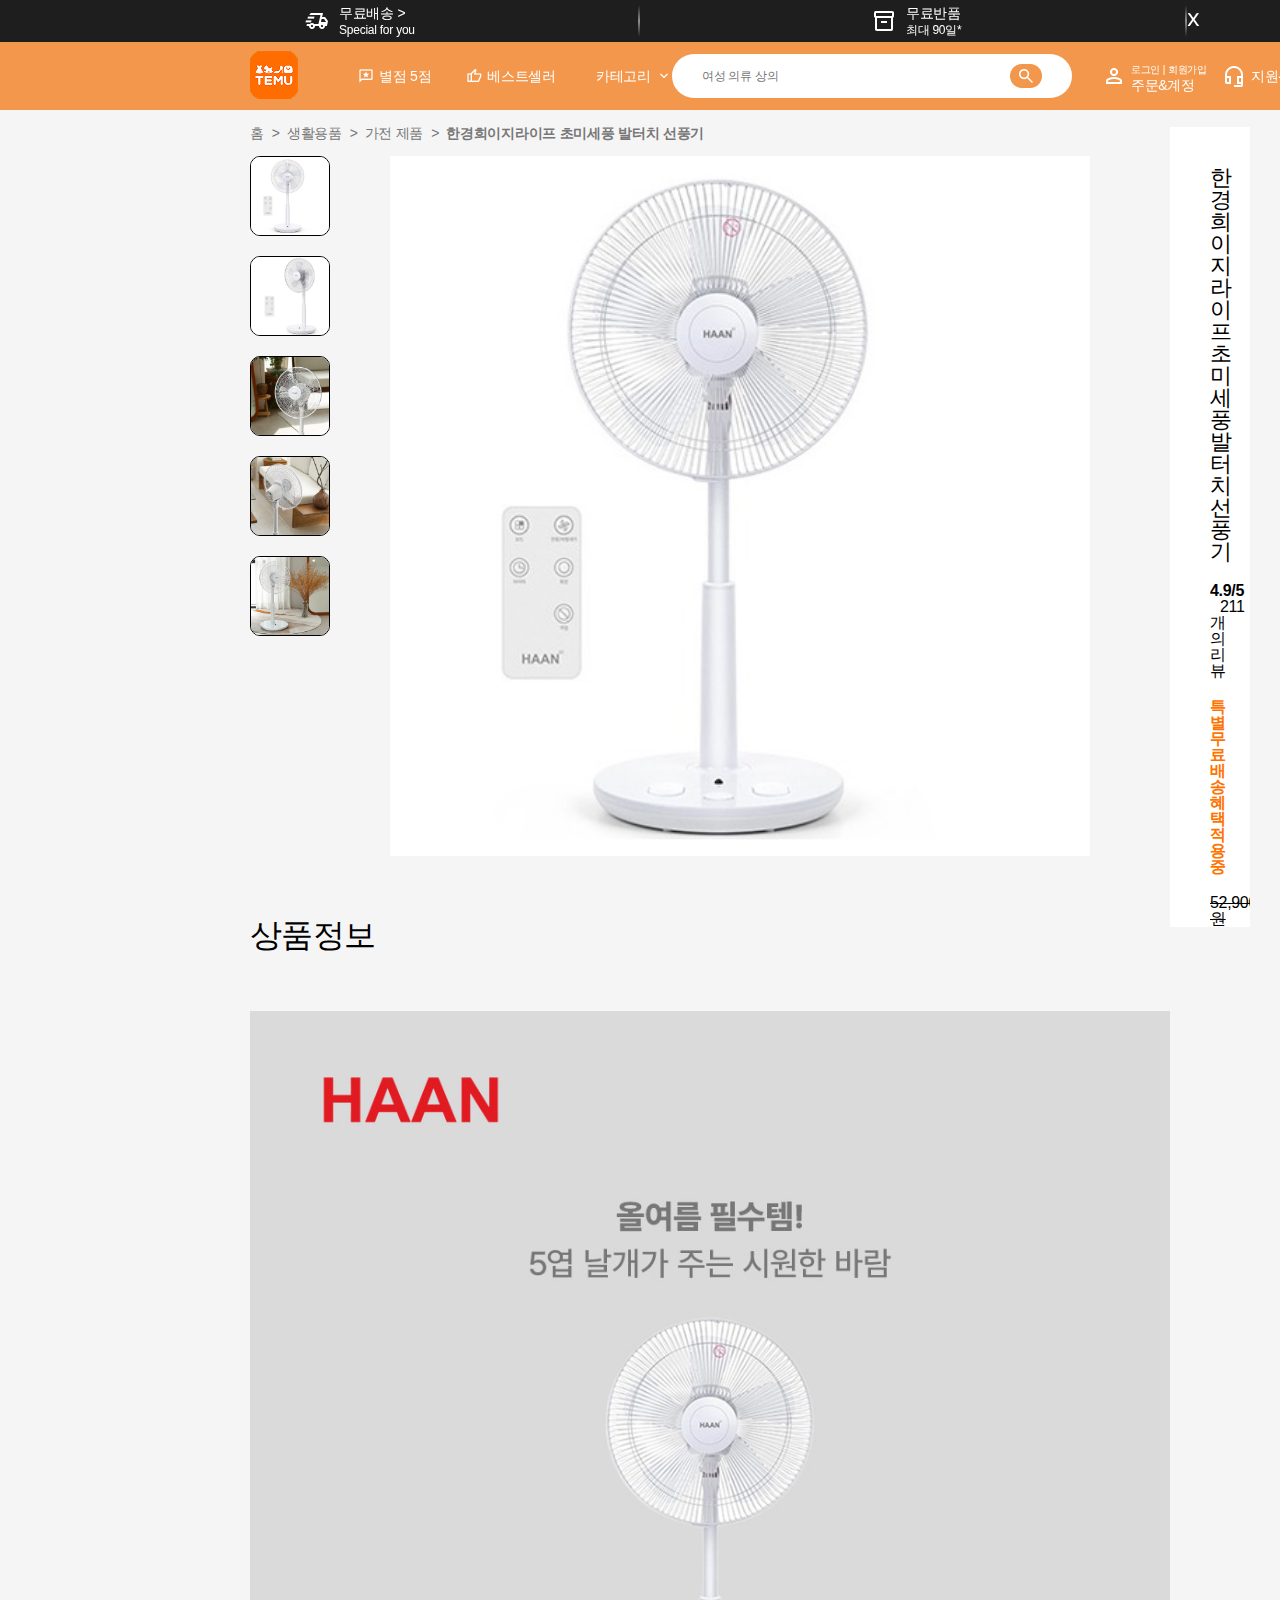
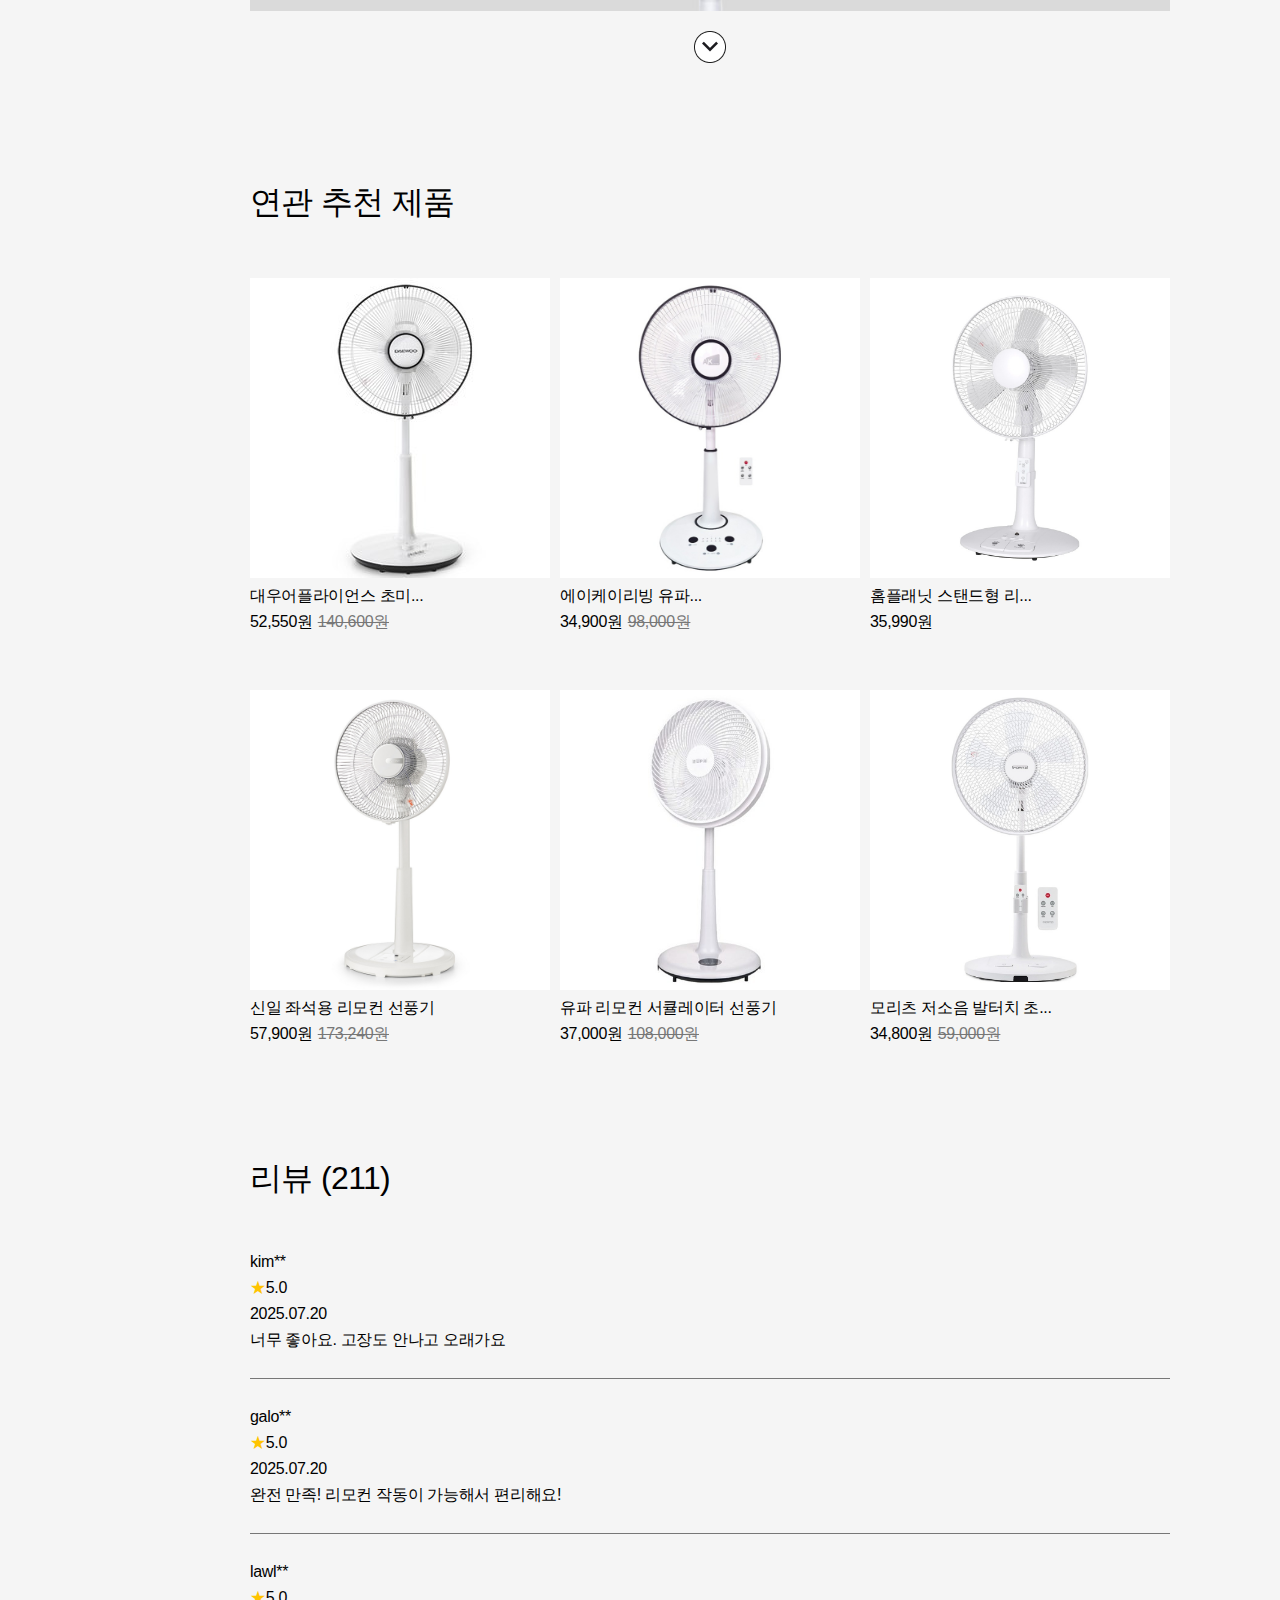
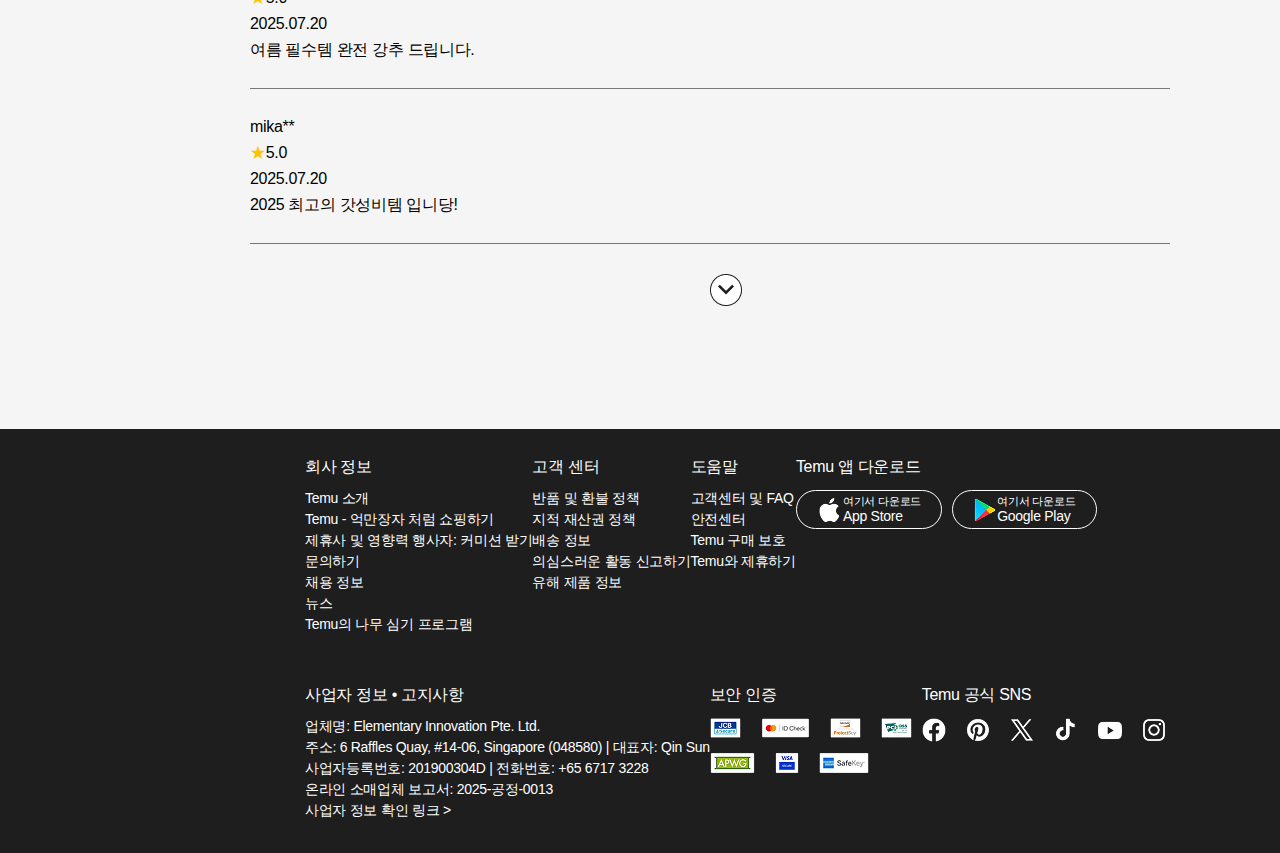
<file: buy.html>
<!DOCTYPE html>
<html lang="ko">
<head>
    <meta charset="UTF-8">
    <meta name="viewport" content="width=device-width, initial-scale=1.0">
    <title>Temu</title>
    <link rel="stylesheet" href="./styles/reset.css">
    <link rel="stylesheet" href="./styles/common.css">
    <link rel="stylesheet" href="./styles/buy.css">
    <script src="./scripts/common.js" defer></script>
    <script src="./scripts/buy.js" defer></script>
</head>
<body>
    <header>
        <div class="top">
            <div class="ad">
                <ul>
                    <li>
                        <a href="#">
                            <span>무료배송 ></span>
                            <br>
                            <span>Special for you</span>
                        </a>
                    </li>
                    <li>
                        <a href="#">
                            <span>무료반품</span>
                            <br>
                            <span>최대 90일*</span>
                        </a>
                    </li>
                    <li>
                        <a href="#">
                            <span>Temu 앱 다운로드</span>
                        </a>
                    </li>
                </ul>
            </div>
            <p class="close"><img src="./images/ad/ad_close.png" alt="광고 닫기"></p>
        </div>
        <div class="bottom">
            <div class="left">
                <h1><a href="./index.html" class="logo"><img src="./images/logo.png" alt="Temu"></a></h1>
                <ul class="cate">
                    <li>
                        <a href="#">
                            <img src="./images/icons/icon_001.png" alt="별점5점">
                            <span>별점 5점</span>
                        </a>
                    </li>
                    <li>
                        <a href="#">
                            <img src="./images/icons/icon_002.png" alt="베스트셀러">
                            <span>베스트셀러</span>
                        </a>
                    </li>
                    <li>
                        <a href="#">
                            <span>카테고리</span>
                            <img src="./images/icons/icon_003.png" alt="카테고리더보기">
                        </a>
                        <ul class="lnb">
                            <li>
                                <a href="#"><span>의류</span></a>
                                <ul class="sub">
                                    <li>
                                        <a href="#">
                                            <div class="img_border">
                                                <img src="./images/lnb/lnb001.jpg" alt="#">
                                            </div>
                                            <span>여성의류</span>
                                        </a>
                                    </li>
                                    <li>
                                        <a href="#">
                                            <div class="img_border">
                                                <img src="./images/lnb/lnb002.jpg" alt="#">
                                            </div>
                                            <span>남성의류</span>
                                        </a>
                                    </li>
                                </ul>
                            </li>
                            <li>
                                <a href="#">
                                    <span>전자기기</span>
                                </a>
                                <ul class="sub">
                                    <li>
                                        <a href="#">
                                            <div class="img_border">
                                                <img src="./images/lnb/lnb003.jpg" alt="#">
                                            </div>
                                            <span>컴퓨터</span>
                                        </a>
                                    </li>
                                    <li>
                                        <a href="#">
                                            <div class="img_border">
                                                <img src="./images/lnb/lnb004.jpg" alt="#">
                                            </div>
                                            <span>게이밍 기어</span>
                                        </a>
                                    </li>
                                    <li>
                                        <a href="#">
                                            <div class="img_border">
                                                <img src="./images/lnb/lnb005.png" alt="#">
                                            </div>
                                            <span>노트북</span>
                                        </a>
                                    </li>
                                    <li>
                                        <a href="#">
                                            <div class="img_border">
                                                <img src="./images/lnb/lnb006.jpg" alt="#">
                                            </div>
                                            <span>데스크탑</span>
                                        </a>
                                    </li>
                                    <li>
                                        <a href="#">
                                            <div class="img_border">
                                                <img src="./images/lnb/lnb007.jpg" alt="#">
                                            </div>
                                            <span>휴대폰</span>
                                        </a>
                                    </li>
                                    <li>
                                        <a href="#">
                                            <div class="img_border">
                                                <img src="./images/lnb/lnb008.jpg" alt="#">
                                            </div>
                                            <span>이어폰</span>
                                        </a>
                                    </li>
                                </ul>
                            </li>
                            <li>
                                <a href="#">
                                    <span>출산 & 유아</span>
                                </a>
                                <ul class="sub">
                                    <li>
                                        <a href="#">
                                            <div class="img_border">
                                                <img src="./images/lnb/lnb009.jpg" alt="#">
                                            </div>
                                            <span>문구 & 완구</span>
                                        </a>
                                    </li>
                                    <li>
                                        <a href="#">
                                            <div class="img_border">
                                                <img src="./images/lnb/lnb010.jpg" alt="#">
                                            </div>
                                            <span>유아용 완구</span>
                                        </a>
                                    </li>
                                </ul>
                            </li>
                        </ul>
                    </li>
                </ul>
            </div>
            <div class="right">
                <form action="#" method="get">
                    <input type="text" placeholder="여성 의류 상의">
                    <button type="button" id="search"><img src="./images/search.png" alt="검색하기"></button>
                </form>
                <ul>
                    <li>
                        <a href="./login.html" class="login">
                            <span>로그인 | 회원가입</span>
                            <br>
                            <span>주문&계정</span>
                        </a>
                    </li>
                    <li>
                        <a href="#">
                            <img src="./images/icons/icon_005.png" alt="지원센터">
                            <span>지원센터</span>
                        </a>
                    </li>
                    <li class="lang">
                        <a href="#">
                            <img src="./images/icons/icon_006.png" alt="언어선택">
                            <span>KO</span>
                        </a>
                        <ul class="lang_select">
                            <li>
                                <a href="#" class="en">EN</a>
                            </li>
                            <li>
                                <a href="#" class="cn">中文</a>
                            </li>
                            <li>
                                <a href="#" class="jp">日本語</a>
                            </li>
                        </ul>
                    </li>
                    <li>
                        <a href="./login.html" class="cart">
                            <img src="./images/icons/icon_007.png" alt="장바구니">
                        </a>
                    </li>
                </ul>
            </div>
        </div>
    </header>
    <main>
        <div class="product_left_wrap">
            <div class="nav">
                <a href="./index.html">홈</a>
                <a href="#">생활용품</a>
                <a href="#">가전 제품</a>
                <a href="#">한경희이지라이프 초미세풍 발터치 선풍기</a>
            </div>
            <div class="img_wrap">
                <div class="left_img">
                    <img src="./images/sub_product_img/product001.jpg" alt="상품사진">
                    <img src="./images/sub_product_img/product002.jpg" alt="상품사진">
                    <img src="./images/sub_product_img/product003.jpg" alt="상품사진">
                    <img src="./images/sub_product_img/product004.jpg" alt="상품사진">
                    <img src="./images/sub_product_img/product005.jpg" alt="상품사진">
                </div>
                <div class="right_img">
                    <img src="./images/sub_product_img/product001.jpg" alt="상품사진">
                </div>
            </div>
            <div class="more">
                <h2>상품정보</h2>
                <div class="more_img"><img src="./images/more/more_img.jpg" alt="상품상세페이지"></div>
                <button type="button" class="view_more"><img src="./images/more_icon.png" alt="더보기"></button>
            </div>
            <div class="another_product">
                <h2>연관 추천 제품</h2>
                <ul class="another_top">
                    <li>
                        <a href="#">
                            <img src="./images/sub_another/another001.jpg" alt="대우어플라이언스 초미세풍 발터치 리모컨 선풍기">
                            <span class="name">대우어플라이언스 초미...</span>
                            <span class="price">52,550원<del>140,600원</del></span>
                        </a>
                    </li>
                    <li>
                        <a href="#">
                            <img src="./images/sub_another/another002.png" alt="에이케이리빙 유파 발터치 리모컨 선풍기">
                            <span class="name">에이케이리빙 유파...</span>
                            <span class="price">34,900원<del>98,000원</del></span>
                        </a>
                    </li>
                    <li>
                        <a href="#">
                            <img src="./images/sub_another/another003.jpg" alt="홈플래닛 스탠드형 리모컨 선풍기">
                            <span class="name">홈플래닛 스탠드형 리...</span>
                            <span class="price">35,990원</span>
                        </a>
                    </li>
                </ul>
                <ul class="another_bottom">
                    <li>
                        <a href="#">
                            <img src="./images/sub_another/another004.jpg" alt="신일 좌석용 리모컨 선풍기">
                            <span class="name">신일 좌석용 리모컨 선풍기</span>
                            <span class="price">57,900원<del>173,240원</del></span>
                        </a>
                    </li>
                    <li>
                        <a href="#">
                            <img src="./images/sub_another/another005.jpg" alt="유파 리모컨 서큘레이터 선풍기">
                            <span class="name">유파 리모컨 서큘레이터 선풍기</span>
                            <span class="price">37,000원<del>108,000원</del></span>
                        </a>
                    </li>
                    <li>
                        <a href="#">
                            <img src="./images/sub_another/another006.jpg" alt="모리츠 저소음 발터치 초미풍 선풍기 + 리모컨 세트">
                            <span class="name">모리츠 저소음 발터치 초...</span>
                            <span class="price">34,800원<del>59,000원</del></span>
                        </a>
                    </li>
                </ul>
            </div>
            <div class="review_wrap">
                <h2>리뷰 <em>(211)</em></h2>
                <div class="review_list">
                    <ul>
                        <li>
                            <p class="user_id">kim**</p>
                            <p class="grade"><em>★</em>5.0</p>
                            <p class="date">2025.07.20</p>
                            <p class="text">너무 좋아요. 고장도 안나고 오래가요</p>
                        </li>
                        <li>
                            <p class="user_id">galo**</p>
                            <p class="grade"><em>★</em>5.0</p>
                            <p class="date">2025.07.20</p>
                            <p class="text">완전 만족! 리모컨 작동이 가능해서 편리해요!</p>
                        </li>
                        <li>
                            <p class="user_id">lawl**</p>
                            <p class="grade"><em>★</em>5.0</p>
                            <p class="date">2025.07.20</p>
                            <p class="text">여름 필수템 완전 강추 드립니다.</p>
                        </li>
                        <li>
                            <p class="user_id">mika**</p>
                            <p class="grade"><em>★</em>5.0</p>
                            <p class="date">2025.07.20</p>
                            <p class="text">2025 최고의 갓성비템 입니당!</p></li>
                    </ul>
                </div>
                <button type="button" class="view_more"><img src="./images/more_icon.png" alt="더보기"></button>
            </div>
        </div>
        <div class="product_right_wrap">
            <h2>한경희이지라이프 초미세풍 발터치 선풍기</h2>
            <p class="review"><a href="#">4.9/5 <em>211개의 리뷰</em></a></p>
            <p class="delivery_free">특별 무료배송 혜택 적용중</p>
            <div class="price">
                <p class="raw_price"><del>52,900원</del></p>
                <p class="sale_price"><em>15%</em>39,900원</p>
            </div>
            <select name="option" id="product_option">
                <option value="">옵션을 선택해주세요</option>
                <option value="nomal">한경희이지라이프 초미세풍 발터치 선풍기 (+0원)</option>
            </select>
            <div class="count">
                <button type="button" id="minus">-</button>
                <p></p>
                <button type="button" id="plus">+</button>
            </div>
            <div class="total_price">
                <p><em></em>원</p>
            </div>
            <div class="btn_wrap">
                <button type="button" id="cart">장바구니</button>
                <button type="button" id="buy">바로구매</button>
            </div>
            <div class="delivery_info">
                <h3><a href="#"><img src="./images/ad/ad_icon_001.png" alt="배송정보"><span><em>배송정보</em><img src="./images/right_icon.png" alt="더보기"></span></a></h3>
                <p class="delivery_time">배송예정 : 내일 14시 도착예정</p>
                <p class="delivery_corp">배송업체 : cj, 한진, ...</p>
            </div>
            <div class="shopping_security">
                <h3><a href="#"><img src="./images/security_icon.png" alt="쇼핑보안"><span><em>쇼핑보안</em><img src="./images/right_icon.png" alt="더보기"></span></a></h3>
                <ul>
                    <li>안전한 결제 옵션</li>
                    <li>안전한 물류</li>
                    <li>개인 정보 보호</li>
                    <li>물류 보호</li>
                </ul>
            </div>
            <div class="pi_security">
                <h3><a href="#"><img src="./images/ad/ad_icon_002.png" alt="무료반품"><span><em>무료반품, 가격조정 관련안내</em><img src="./images/right_icon.png" alt="더보기"></span></a></h3>
            </div>
        </div>
    </main>
    <footer>
        <div class="footer_top">
            <div class="c_info">
                <h3>회사 정보</h3>
                <ul>
                    <li><a href="#">Temu 소개</a></li>
                    <li><a href="#">Temu - 억만장자 처럼 쇼핑하기</a></li>
                    <li><a href="#">제휴사 및 영향력 행사자: 커미션 받기</a></li>
                    <li><a href="#">문의하기</a></li>
                    <li><a href="#">채용 정보</a></li>
                    <li><a href="#">뉴스</a></li>
                    <li><a href="#">Temu의 나무 심기 프로그램</a></li>
                </ul>
            </div>
            <div class="cs_center">
                <h3>고객 센터</h3>
                <ul>
                    <li><a href="#">반품 및 환불 정책</a></li>
                    <li><a href="#">지적 재산권 정책</a></li>
                    <li><a href="#">배송 정보</a></li>
                    <li><a href="#">의심스러운 활동 신고하기</a></li>
                    <li><a href="#">유해 제품 정보</a></li>
                </ul>
            </div>
            <div class="help">
                <h3>도움말</h3>
                <ul>
                    <li><a href="#">고객센터 및 FAQ</a></li>
                    <li><a href="#">안전센터</a></li>
                    <li><a href="#">Temu 구매 보호</a></li>
                    <li><a href="#">Temu와 제휴하기</a></li>
                </ul>
            </div>
            <div class="app_download">
                <h3>Temu 앱 다운로드</h3>
                <ul>
                    <li>
                        <a href="#" class="app_store">
                            <span>여기서 다운로드</span>
                            <span>App Store</span>
                        </a>
                    </li>
                    <li>
                        <a href="#" class="google_play">
                            <span>여기서 다운로드</span>
                            <span>Google Play</span>
                        </a>
                    </li>
                </ul>
            </div>
        </div>
        <div class="footer_bottom">
            <div class="notice">
                <h3>사업자 정보 • 고지사항</h3>
                <ul>
                    <li><span>업체명: Elementary Innovation Pte. Ltd.</span></li>
                    <li><span>주소: 6 Raffles Quay, #14-06, Singapore (048580) | 대표자: Qin Sun</span></li>
                    <li><span>사업자등록번호: 201900304D | 전화번호: +65 6717 3228</span></li>
                    <li><span>온라인 소매업체 보고서: 2025-공정-0013</span></li>
                    <li><a href="#">사업자 정보 확인 링크 ></a></li>
                </ul>
            </div>
            <div class="security">
                <h3>보안 인증</h3>
                <ul class="security_top">
                    <li><img src="./images/security_logo/secu_logo_001.png" alt="제이씨비"><li>
                    <li><img src="./images/security_logo/secu_logo_002.png" alt="체크"><li>
                    <li><img src="./images/security_logo/secu_logo_003.png" alt="프로텍트바이"><li>
                    <li><img src="./images/security_logo/secu_logo_004.png" alt="피씨아이"><li>
                </ul>
                <ul class="security_bottom">
                    <li><img src="./images/security_logo/secu_logo_005.png" alt="에피더블유지"><li>
                    <li><img src="./images/security_logo/secu_logo_006.png" alt="비자"><li>
                    <li><img src="./images/security_logo/secu_logo_007.png" alt="세이프키"><li>
                </ul>
            </div>
            <div class="sns">
                <h3>Temu 공식 SNS</h3>
                <ul>
                    <li><a href="#"><img src="./images/sns/sns_001.png" alt="페이스북"></a></li>
                    <li><a href="#"><img src="./images/sns/sns_002.png" alt="핀터레스트"></a></li>
                    <li><a href="#"><img src="./images/sns/sns_003.png" alt="트위터"></a></li>
                    <li><a href="#"><img src="./images/sns/sns_004.png" alt="틱톡"></a></li>
                    <li><a href="#"><img src="./images/sns/sns_005.png" alt="유튜브"></a></li>
                    <li><a href="#"><img src="./images/sns/sns_006.png" alt="인스타그램"></a></li>
                </ul>
            </div>
        </div>
    </footer>
</body>
</html>
</file>
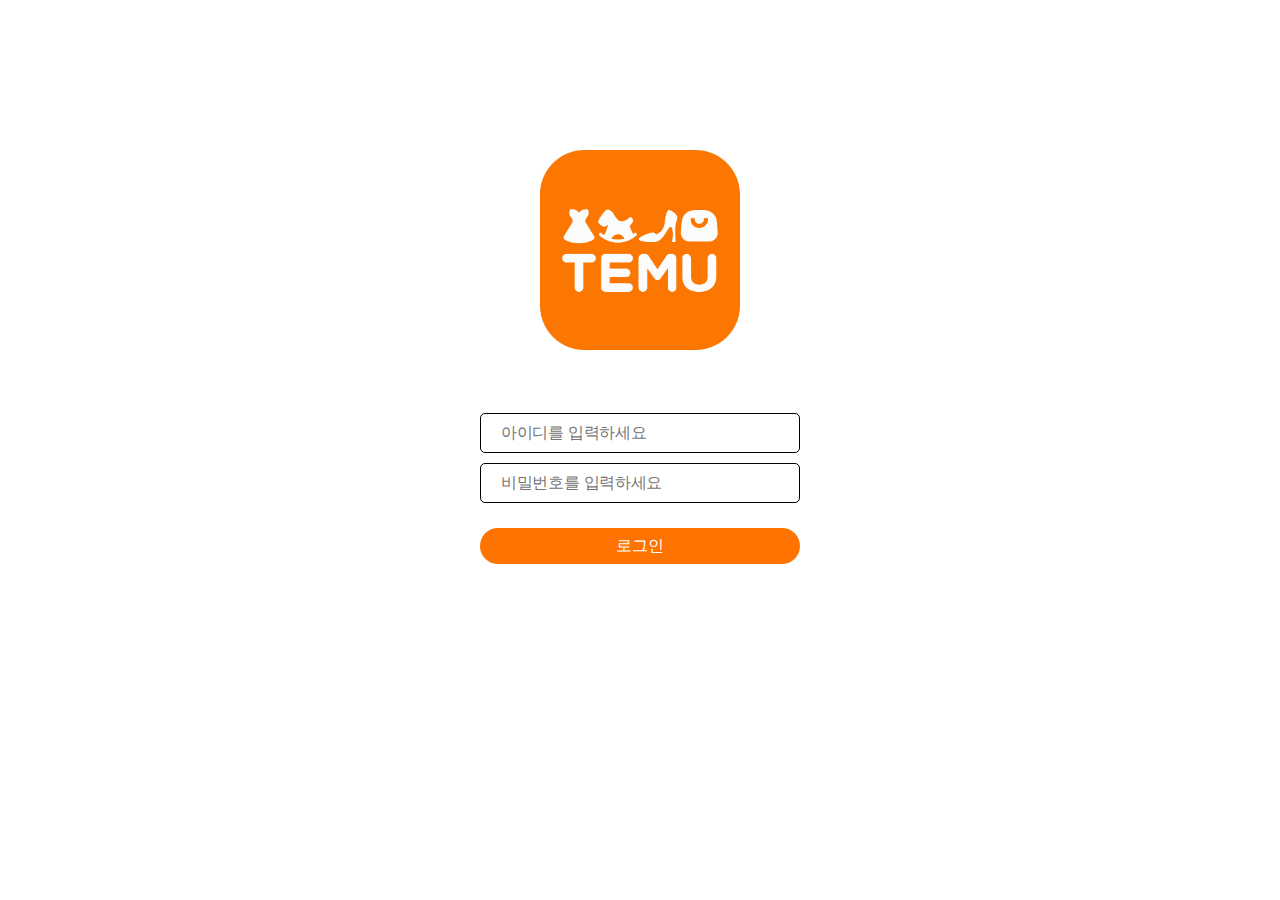
<file: login.html>
<!DOCTYPE html>
<html lang="ko">
<head>
    <meta charset="UTF-8">
    <meta name="viewport" content="width=device-width, initial-scale=1.0">
    <title>로그인 | Temu</title>
    <link rel="stylesheet" href="./styles/reset.css">
    <link rel="stylesheet" href="./styles/login.css">
    <script src="./scripts/login.js" defer></script>
</head>
<body>
    <main>
        <div class="wrap">
            <h1><a href="./index.html"><img src="./images/logo_big.png" alt="테무"></a></h1>
            <form action="#" method="post">
                <input type="text" id="user_id" placeholder="아이디를 입력하세요">
                <input type="password" id="user_pw" placeholder="비밀번호를 입력하세요">
                <button type="button" id="login">로그인</button>
            </form>
        </div>
    </main>
</body>
</html>
</file>
<file: styles/common.css>
/* 공통header */
header {
    width:100%;
    position:fixed;
    left:0; top:0;
    z-index:999;
}
header * {color:#fff;}
header .top {
    width:100%;
    height:42px;
    background-color:#1e1e1e;
    padding:5px 305px;
}
header .top .ad {
    width:100%;
}
header .top .ad ul {
    width:100%;
    display:flex;
    flex-flow:row nowrap;
    justify-content:space-between;
    align-items:center;
    width:max-content;
    margin:0 auto;
}
header .top .ad ul li {
    padding-left:34px;
    display:flex;
    align-items:center;
    width:max-content;
}
header .top .ad ul li::after {
    width:10px;
    height:32px;
    content:'';
    background-image:url(../images/ad/ad_line.png);
    background-repeat:no-repeat;
    margin:0 223.5px;
}
header .top .ad ul li:last-child::after{
    display:none;
}
header .top .ad ul li:nth-child(1) {
    background:url(../images/ad/ad_icon_001.png) no-repeat left center;
}
header .top .ad ul li:nth-child(2) {
    background:url(../images/ad/ad_icon_002.png) no-repeat left center;
}
header .top .ad ul li:nth-child(3) {
    background:url(../images/ad/ad_icon_003.png) no-repeat left center;
}
header .top .ad ul li a {
    width:max-content;
}
header .top .ad ul li a span {
    margin-bottom:3px;
    font-size:0.875rem;
}
header .top .ad ul li a span:last-child {
    font-size:0.75rem;
    margin-bottom:0;
}
header .top .ad ul li:last-child a span {
    font-size:1rem;
    line-height:24px;
}
header .top .close {
    position:absolute;
    right:80px;
    top:13px;
}
header .bottom {
    height:68px;
    background:#f3974c;
    padding:0 250px;
    display:flex;
    justify-content:space-between;
    align-items:center;
}
header .bottom .left {
    display:flex;
    align-items:center;
    height:100%;
}
header .bottom .left h1 {
    margin-right:60px;
}
header .bottom .left h1 img {}
header .bottom .left .cate {
    display:flex;
    width:max-content;
    height:100%;
    align-items:center;
}
header .bottom .left .cate li {
    margin-right:30px;
}
header .bottom .left .cate li:last-child {
    margin:0;
}
header .bottom .left .cate li > a {
    display:flex;
    align-items:center;
}
header .bottom .left .cate li a img {}
header .bottom .left .cate li > a > span {
    font-size:0.875rem;
    margin:0 5px;
}
header .bottom .left .cate .lnb {
    width:100%; height:max-content;
    background:#fff;
    padding:30px 250px;
    position:absolute;
    left:0;
    display:flex;
    flex-flow:column nowrap;
    gap:80px;
    transform-origin:center top;
    transform:scaleY(0);
    transition:all 0.3s;
}
header .bottom .left .cate .lnb > li {
    display:flex;
} 
header .bottom .left .cate .lnb > li a {
    color:#000
}
header .bottom .left .cate .lnb > li a span {
    color:#000;
}
header .bottom .left .cate .lnb > li > a span {
    width:200px;
}
header .bottom .left .cate .lnb > li > a {}
header .bottom .left .cate .lnb > li .sub {
    display:flex;

}
header .bottom .left .cate .lnb > li .sub li {}
header .bottom .left .cate .lnb > li .sub li a {
    display:flex;
    flex-flow:column nowrap;
}
header .bottom .left .cate .lnb > li .sub li a .img_border {
    width:64px;
    height:64px;
    overflow:hidden;
    border-radius:15px;
}
header .bottom .left .cate .lnb > li .sub li a .img_border img {
    width:100%;
}
header .bottom .left .cate .lnb > li .sub li a span {
    font-size:1rem;
    margin-top:5px;
}
header .bottom .right {
    display:flex;
    align-items:center;
    width:max-content;
}
header .bottom .right form {
    position:relative;
}
header .bottom .right form input {
    width:400px; height:44px;
    padding:10px 30px;
    border-radius:30px;
    position: relative;
    color:#000;
    font-size:0.75rem;
    margin-right:30px;
}
header .bottom .right form input::placeholder {
    font-size:0.75rem;
    line-height:44px;
}
header .bottom .right form #search {
    position:absolute;
    right:60px;
    top:10px;
}
header .bottom .right form #search img {}
header .bottom .right > ul {
    display:flex;
    align-items:center;
    width:max-content;

}
header .bottom .right > ul > li {
    margin-right:15px;
}
header .bottom .right > ul > li:last-child {
    margin:0;
}
header .bottom .right > ul > li:first-child {
    background:url(../images/icons/icon_004.png) no-repeat left center;
    padding-left:24px;
}
header .bottom .right > ul > li:first-child a span:nth-last-of-type(1) {
    font-size:0.625rem;
    margin-top:-5px;
}
header .bottom .right > ul > li:first-child a span:nth-last-of-type(2) {}
header .bottom .right > ul > li a {
    display:flex;
    align-items:center;
}
header .bottom .right ul li:first-child a {
    display:inline;
}
header .bottom .right ul li:first-child a span:first-child {
    margin-bottom:2px;
    font-size:0.625rem;
}
header .bottom .right ul li:first-child a span:last-child{
    font-size:0.875rem;
}
header .bottom .right ul .lang {}
header .bottom .right ul .lang .lang_select {
    background:#fff;
    position:fixed;
    display:flex;
    flex-flow:column nowrap;
    border-radius: 5px;
    align-items:center;
    width:80px;
    margin:0 auto;
    padding:10px;
    transform-origin:center top;
    transform:scaleY(0);
    transition:all 0.3s;
}
header .bottom .right ul .lang .lang_select li {
    width:100%;
}
header .bottom .right ul .lang .lang_select li:nth-of-type(2) {
    margin:5px 0;
    padding:5px 0;
    border-top:1px solid #000;
    border-bottom:1px solid #000;
}
header .bottom .right ul .lang .lang_select li a {
    color:#000;
    font-size:0.875rem;
}
header .bottom .right > ul li a img {}
header .bottom .right > ul li a span {
    display:inline-block;
    font-size:0.875rem;
    margin-left:5px;
}
/* main 공통 */
main{
    padding-top:110px;
    background:#f5f5f5;
}
/* 공통footer */
footer {
    background:#1e1e1e;
    padding:30px 305px;
}
footer * {
    color:#fff
}
footer ul {}
footer ul li {
    margin-bottom:5px;
}
footer h3 {
    margin-bottom:15px;
}
footer a {
    font-size:0.875rem;
}
footer .footer_top {
    margin-bottom:50px;
    display:flex;
    justify-content:space-between;
}
footer .footer_top * {
    width:max-content;
}
footer .footer_top .c_info {}
footer .footer_top .c_info ul {}
footer .footer_top .c_info ul li {}
footer .footer_top .cs_center {}
footer .footer_top .cs_center ul {}
footer .footer_top .cs_center ul li {}
footer .footer_top .help {}
footer .footer_top .help ul {}
footer .footer_top .help ul li {}
footer .footer_top .app_download {}
footer .footer_top .app_download ul {
    display:flex;
    gap:10px;
}
footer .footer_top .app_download ul li {
    border:1px solid #fff;
    border-radius:30px;
    display:flex;
    padding:5px 20px;
    width:max-content;
}
footer .footer_top .app_download ul li a {
    display:flex;
    flex-flow:column nowrap;
    padding-left:24px;
    width:max-content;

}
footer .footer_top .app_download ul li a span {}
footer .footer_top .app_download ul li a span:nth-of-type(1) {
    font-size:0.688rem;
    margin-bottom:2px;
}
footer .footer_top .app_download ul li span:nth-of-type(2) {
    font-size:0.875rem;
}
footer .footer_top .app_download ul .app_store {
    background:url(../images/app_store/app_store_001.png) no-repeat left center;
}
footer .footer_top .app_download ul .app_store span {
    margin-left:2px;
}
footer .footer_top .app_download ul .app_store span:nth-of-type(1) {}
footer .footer_top .app_download ul .app_store span:nth-of-type(2) {}
footer .footer_top .app_download ul .google_play {
    background:url(../images/app_store/app_store_002.png) no-repeat left center;
}
footer .footer_top .app_download ul .google_play span {}
footer .footer_top .app_download ul .google_play span:first-child {}
footer .footer_top .app_download ul .google_play span:last-child {}
footer .footer_bottom {
    display:flex;
    justify-content:space-between;
}
footer .footer_bottom * {
    width:max-content;
}
footer .footer_bottom .notice {}
footer .footer_bottom .notice ul {}
footer .footer_bottom .notice ul li {}
footer .footer_bottom .notice ul li span {
    font-size:0.875rem;
}
footer .security {}
footer .security ul {}
footer .security ul li {
    margin-bottom:2px;
}
footer .security ul li a {}
footer .security ul li a img {}
footer .security .security_top {
    display:flex;
    gap:10px;
    margin-bottom:10px;
}
footer .security .security_top li {}
footer .security .security_top li a {}
footer .security .security_top li a img {}
footer .security .security_bottom {
    display:flex;
    gap:10px;
}
footer .security .security_bottom li {}
footer .security .security_bottom li a {}
footer .security .security_bottom li a img {}
footer .sns {}
footer .sns ul {
    display:flex;
    gap:20px;
}
footer .sns ul li {}
footer .sns ul li a {}
footer .sns ul li a img {}
</file>
<file: styles/buy.css>
main {
    padding-left:250px;
    padding-right:250px;
    display:flex;
    justify-content:space-between;
}
main .product_left_wrap {}
main .product_left_wrap .nav {
    margin:15px 0;
}
main .product_left_wrap .nav a {
    font-size:0.875rem;
    color:#777;
}
main .product_left_wrap .nav a:last-child {
    font-weight:600;
}
main .product_left_wrap .nav a::after {
    display:inline-block;
    content:'>';
    margin:0 3px 0 8px;
}
main .product_left_wrap .nav a:last-child:after {
    display:none;
}
main .product_left_wrap .img_wrap {
    display:flex;
}
main .product_left_wrap .img_wrap .left_img {
    display:flex;
    flex-flow:column nowrap;
    gap:20px;
    margin-right:60px;
}
main .product_left_wrap .img_wrap .left_img img {
    width:80px;
    border-radius:10px;
    border:1px solid #000;
}
main .product_left_wrap .img_wrap .left_img img:hover {
    border:3px solid #000;
}
main .product_left_wrap .img_wrap .right_img {
    margin-bottom:60px;
}
main .product_left_wrap .img_wrap .right_img img {
    width:700px;
}
main .product_left_wrap .more {
    display:flex;
    flex-flow:column nowrap;
}
main .product_left_wrap .more h2 {
    font-size:2rem;
    font-weight:500;
    margin-bottom:60px;
}
main .product_left_wrap .more .more_img {
    width:100%;
    height:600px;
    overflow:hidden;
    margin-bottom:20px;
}
main .product_left_wrap .more .more_img img {
    width:100%;
}
main .product_left_wrap .more .view_more {
    margin:0 auto;
    margin-bottom:120px;
}
main .product_left_wrap .more .view_more img {}
main .product_left_wrap .another_product {}
main .product_left_wrap .another_product h2 {
    font-size:2rem;
    font-weight:500;
    margin-bottom:60px;
}
main .product_left_wrap .another_product .another_top {
    display:flex;
    gap:10px;
    margin-bottom:60px;
}
main .product_left_wrap .another_product .another_top li {}
main .product_left_wrap .another_product .another_top li a {
    display:flex;
    flex-flow:column nowrap;
}
main .product_left_wrap .another_product .another_top li a img {
    width:300px;
}
main .product_left_wrap .another_product .another_top li a .name {
    margin:10px 0;
}
main .product_left_wrap .another_product .another_top li a .price {}
main .product_left_wrap .another_product .another_top li a .price del {
    color:#777;
    margin-left:5px;
}
main .product_left_wrap .another_product .another_bottom {
    display:flex;
    gap:10px;
    margin-bottom:120px;
}
main .product_left_wrap .another_product .another_bottom li {}
main .product_left_wrap .another_product .another_bottom li a {
    display:flex;
    flex-flow:column nowrap;
}
main .product_left_wrap .another_product .another_bottom li a img {
    width:300px;
}
main .product_left_wrap .another_product .another_bottom li a .name {
    margin:10px 0;
}
main .product_left_wrap .another_product .another_bottom li a .price {}
main .product_left_wrap .another_product .another_bottom li a .price del {
    color:#777;
    margin-left:5px;
}
main .product_left_wrap .review_wrap {}
main .product_left_wrap .review_wrap h2 {
    font-size:2rem;
    font-weight:500;
    margin-bottom:60px;
}
main .product_left_wrap .review_wrap h2 em {}
main .product_left_wrap .review_wrap .review_list {}
main .product_left_wrap .review_wrap .review_list ul {}
main .product_left_wrap .review_wrap .review_list ul li {
    border-bottom:1px solid #777;
    margin-bottom:30px;
    padding-bottom:20px;
}
main .product_left_wrap .review_wrap .review_list ul li .user_id {
    margin-bottom:10px;
}
main .product_left_wrap .review_wrap .review_list ul li .grade {
    margin-bottom:10px;
}
main .product_left_wrap .review_wrap .review_list ul li .date {
    margin-bottom:10px;
}
main .product_left_wrap .review_wrap .review_list ul li .grade em {
    color:#ffc400;
}
main .product_left_wrap .review_wrap .review_list ul li .text {
    margin-bottom:10px;
}
main .product_left_wrap .review_wrap .view_more {
    margin-bottom:120px;
    margin-left:50%;
}
main .product_left_wrap .review_wrap .view_more img {}
main .product_right_wrap {
    position:sticky;
    height:800px;
    overflow:auto;
    top:127px;
    background:#fff;
    padding:40px;
}
main .product_right_wrap h2 {
    font-size:1.375rem;
    margin-bottom:20px;
}
main .product_right_wrap .review {
    margin-bottom:20px;
}
main .product_right_wrap .review a {
    font-weight:600;
}
main .product_right_wrap .review a em {
    margin-left:10px;
}
main .product_right_wrap .delivery_free {
    margin-bottom:20px;
    font-weight:600;
    color:#ff7300;
}
main .product_right_wrap .price {
    margin-bottom:20px;
}
main .product_right_wrap .price .raw_price {
    margin-bottom:10px;
}
main .product_right_wrap .price .raw_price del {}
main .product_right_wrap .price .sale_price {
    font-size:1.25rem;
    font-weight:600;
}
main .product_right_wrap .price .sale_price em {
    font-weight:800;
    color:#f00;
    margin-right:10px;
}
main .product_right_wrap #product_option {
    width:100%;
    padding:10px;
    border:1px solid #777;
    border-radius:4px;
    outline:none;
    margin-bottom:20px;
}
main .product_right_wrap #product_option option {}
main .product_right_wrap .count {
    display:flex;
    margin-bottom:20px;
}
main .product_right_wrap .count #minus {
    font-size:2rem;
    width:34px;
    height:34px;
    border:1px solid #000;
}
main .product_right_wrap .count p {
    width:64px;
    height:34px;
    border:1px solid #000;
    text-align:center;
    line-height:32px;
    font-weight:600;
}
main .product_right_wrap .count #plus {
    border:1px solid #000;
    font-size:1.5rem;
    width:34px;
    height:34px;
}
main .product_right_wrap .total_price {
    text-align:right;
    margin-bottom:20px;
}
main .product_right_wrap .total_price p {
    font-size:1.25rem;
}
main .product_right_wrap .total_price p em {
    font-weight:600;
}
main .product_right_wrap .btn_wrap {
    display:flex;
    gap:30px;
    margin-bottom:20px;
}
main .product_right_wrap .btn_wrap #cart {
    font-size:1.25rem;
    font-weight:600;
    width:100%;
    padding:10px 0;
    border:1px solid #ff7300;
    border-radius:10px;
    color:#ff7300;
}
main .product_right_wrap .btn_wrap #buy {
    font-size:1.25rem;
    font-weight:600;
    width:100%;
    padding:10px 0;
    border-radius:10px;
    background-color:#ff7300;
    color:#fff;
}
main .product_right_wrap .delivery_info {
    margin-bottom:20px;
}
main .product_right_wrap .delivery_info h3 {
    margin-bottom:10px;
}
main .product_right_wrap .delivery_info h3 a {
    padding:5px 0;
    display:flex;
    align-items:center;
}
main .product_right_wrap .delivery_info h3 a > img {
    filter:invert(100%);
    margin-right:10px;
}
main .product_right_wrap .delivery_info h3 a span {
    display:flex;
    align-items:center;
}
main .product_right_wrap .delivery_info h3 a span em {
    font-size:1.125em;
}
main .product_right_wrap .delivery_info h3 a span img {}
main .product_right_wrap .delivery_info .delivery_time {
    margin-bottom:5px;
}
main .product_right_wrap .delivery_info .delivery_corp {}
main .product_right_wrap .shopping_security {
    margin-bottom:20px;
}
main .product_right_wrap .shopping_security h3 {
    margin-bottom:15px;
}
main .product_right_wrap .shopping_security h3 a {
    display:flex;
    align-items:center;
}
main .product_right_wrap .shopping_security h3 a > img {
    margin-right:10px;
}
main .product_right_wrap .shopping_security h3 a span {
    display:flex;
    align-items:center;
}
main .product_right_wrap .shopping_security h3 a span em {
    font-size:1.125em;
}
main .product_right_wrap .shopping_security h3 a span img {}
main .product_right_wrap .shopping_security ul {
    padding:0 40px;
    display:flex;
    flex-flow:column nowrap;
    gap:10px;
}
main .product_right_wrap .shopping_security ul li {
    list-style:disc;
}
main .product_right_wrap .pi_security {}
main .product_right_wrap .pi_security h3 {}
main .product_right_wrap .pi_security h3 a {
    display:flex;
    align-items:center;
}
main .product_right_wrap .pi_security h3 a > img {
    filter:invert(100%);
    margin-right:10px;
}
main .product_right_wrap .pi_security h3 a span {
    display:flex;
    align-items:center;
}
main .product_right_wrap .pi_security h3 a span em {
    font-size:1.125em;
}
main .product_right_wrap .pi_security h3 a span img {}
</file>
<file: styles/login.css>
main {
    padding:150px 0;
}
main .wrap {
    display:flex;
    flex-flow:column nowrap;
    align-items:center;
}
main .wrap h1 {
    margin-bottom:60px;
}
main .wrap h1 a {}
main .wrap h1 a img {
    width:200px;
}
main .wrap form {
    display:flex;
    flex-flow:column nowrap;
}
main .wrap form input {
    width:320px;
    border:1px solid #000;
    padding:10px 20px;
    border-radius:5px;
}
main .wrap form #user_id {
    margin-bottom:10px;
}
main .wrap form #user_pw {
    margin-bottom:25px;
}
main .wrap form #login {
    width:320px;
    padding:10px 20px;
    background:#ff7300;
    color:#fff;
    border-radius:20px;
}
</file>
